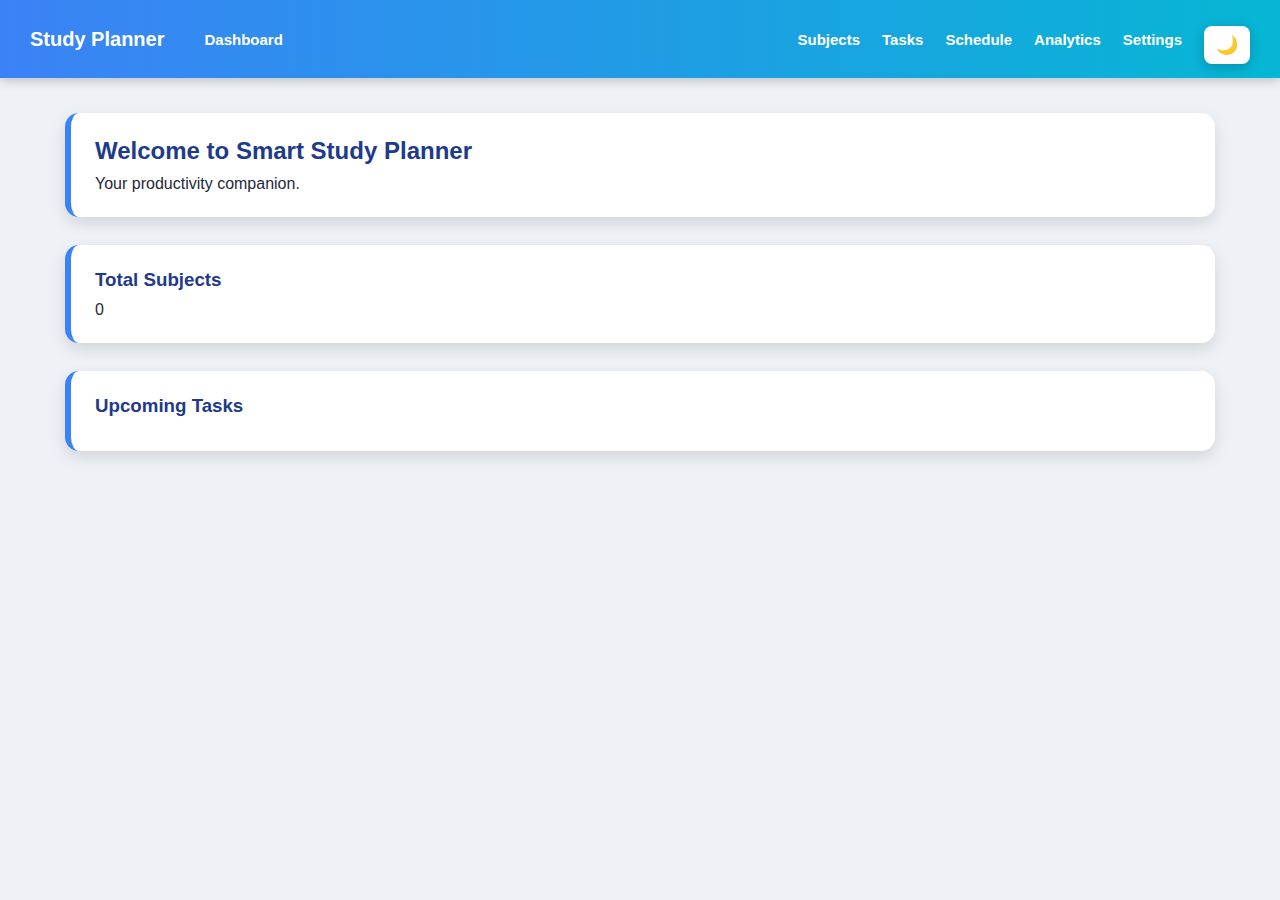
<file: index.html>
<!DOCTYPE html>
<html>
<head>
    <title>Dashboard</title>
    <link rel="stylesheet" href="style.css">
</head>
<body onload="loadTheme()">

    <nav>
    <div class="nav-left">
        <a href="index.html" class="brand">Study Planner</a>
        <a href="index.html">Dashboard</a>
    </div>

    <div class="nav-right">
        <a href="subjects.html">Subjects</a>
        <a href="tasks.html">Tasks</a>
        <a href="schedule.html">Schedule</a>
        <a href="analytics.html">Analytics</a>
        <a href="settings.html">Settings</a>

        <!-- DARK / LIGHT TOGGLE -->
        <button class="themeToggle" onclick="toggleTheme()">🌙</button>
    </div>
</nav>

<div class="container">

    <div class="card">
        <h2>Welcome to Smart Study Planner</h2>
        <p>Your productivity companion.</p>
    </div>

    <div class="card">
        <h3>Total Subjects</h3>
        <p id="subjectCount"></p>
    </div>

    <div class="card">
        <h3>Upcoming Tasks</h3>
        <ul id="upcoming"></ul>
    </div>

</div>

<script src="script.js"></script>
<script>
    let subs = loadSubjects();
    document.getElementById("subjectCount").innerText = subs.length;

    let tasks = loadTasks();
    let upcoming = document.getElementById("upcoming");
    tasks.slice(0,3).forEach(t=>{
        let li = document.createElement("li");
        li.innerText = `${t.title} - ${t.deadline}`;
        upcoming.appendChild(li);
    });
</script>
</body>
</html>
</file>
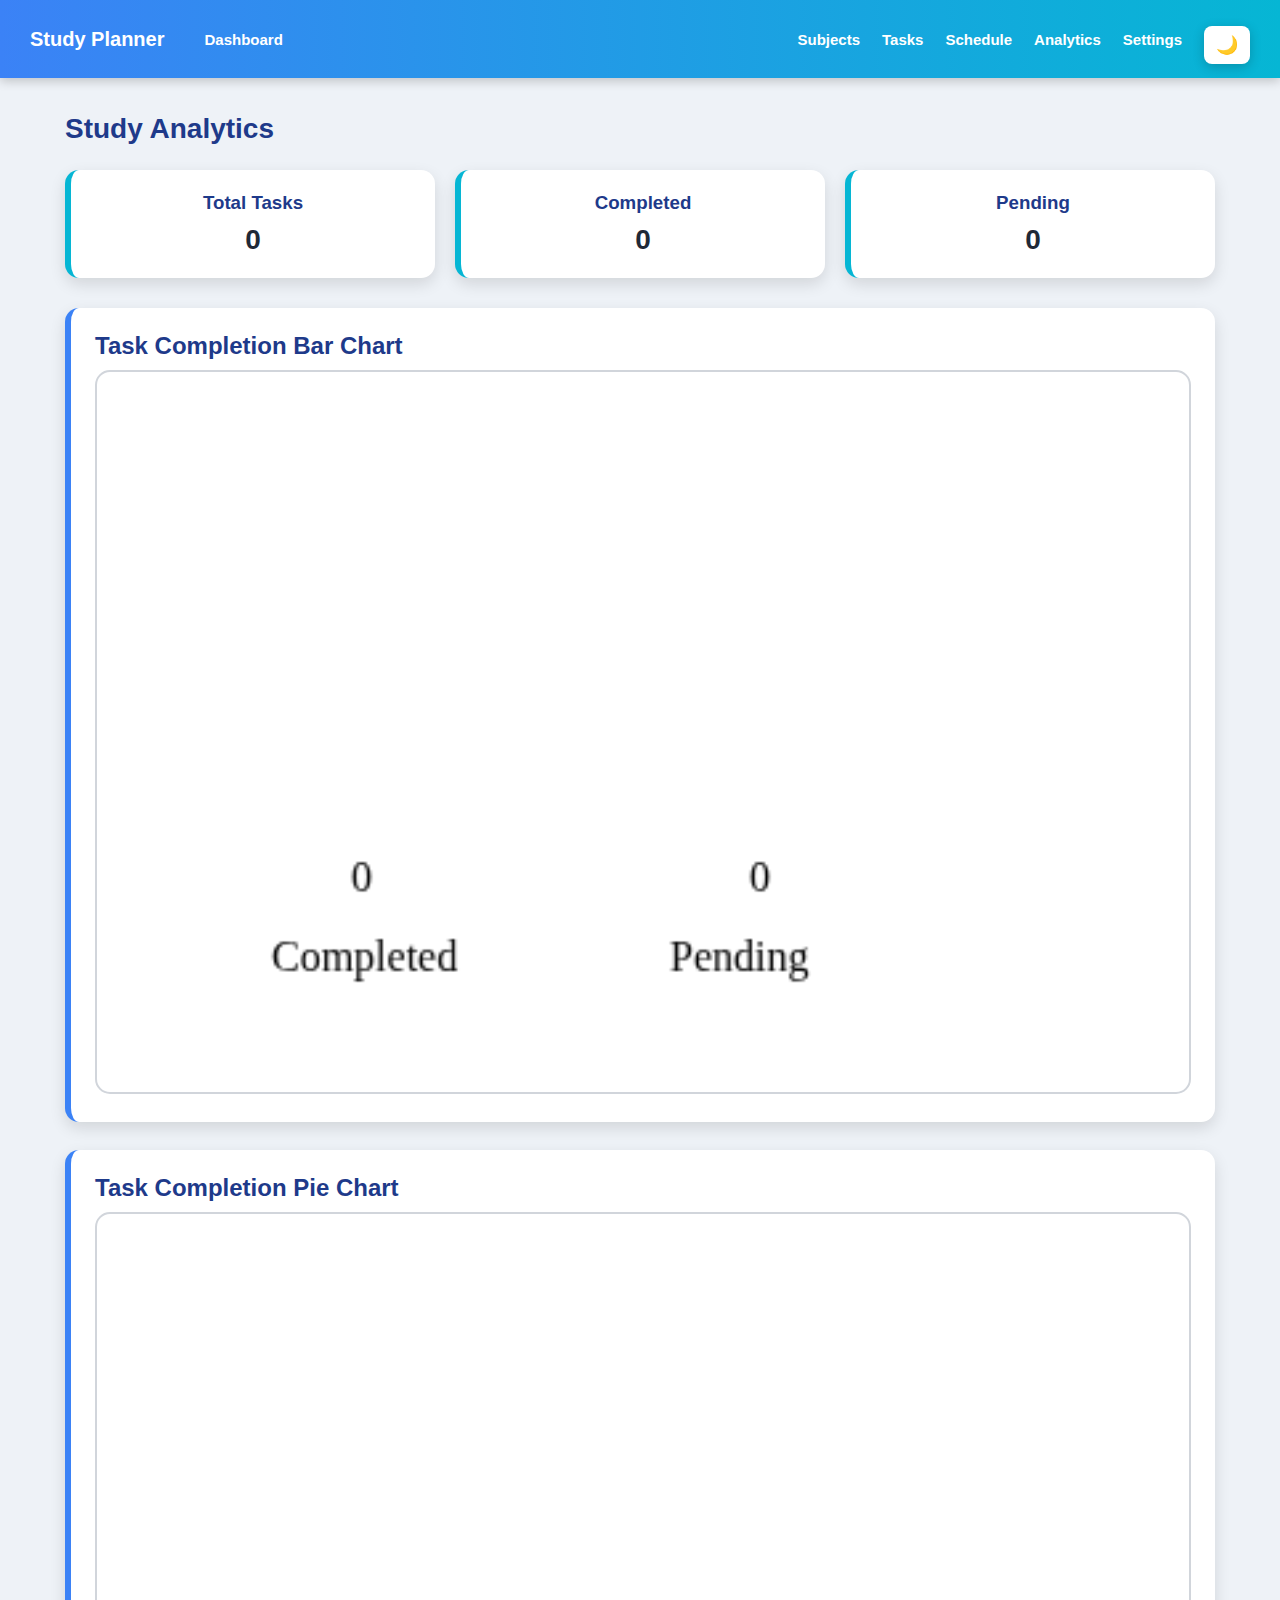
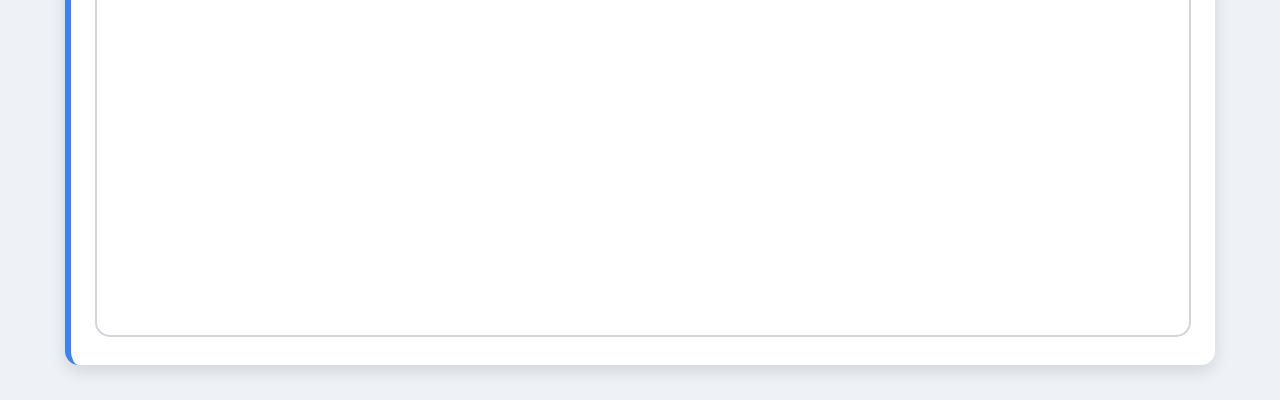
<file: analytics.html>
<!DOCTYPE html>
<html>
<head>
    <title>Analytics</title>
    <link rel="stylesheet" href="style.css">
</head>
<body onload="loadTheme(); generateAnalytics();">

<nav>
    <div class="nav-left">
        <a href="index.html" class="brand">Study Planner</a>
        <a href="index.html">Dashboard</a>
    </div>

    <div class="nav-right">
        <a href="subjects.html">Subjects</a>
        <a href="tasks.html">Tasks</a>
        <a href="schedule.html">Schedule</a>
        <a href="analytics.html">Analytics</a>
        <a href="settings.html">Settings</a>

        <!-- DARK / LIGHT TOGGLE -->
        <button class="themeToggle" onclick="toggleTheme()">🌙</button>
    </div>
</nav>


<div class="container">

    <h1 class="analytics-title">Study Analytics</h1>

    <div class="analytics-cards">

        <div class="analytics-card">
            <h3>Total Tasks</h3>
            <p id="totalTasks">0</p>
        </div>

        <div class="analytics-card">
            <h3>Completed</h3>
            <p id="completedTasks">0</p>
        </div>

        <div class="analytics-card">
            <h3>Pending</h3>
            <p id="pendingTasks">0</p>
        </div>

    </div>

    <div class="card">
        <h2>Task Completion Bar Chart</h2>
        <canvas id="barChart" width="400" height="260"></canvas>
    </div>

    <div class="card">
        <h2>Task Completion Pie Chart</h2>
        <canvas id="pieChart" width="400" height="260"></canvas>
    </div>

</div>

<script src="script.js"></script>
</body>
</html>
</file>
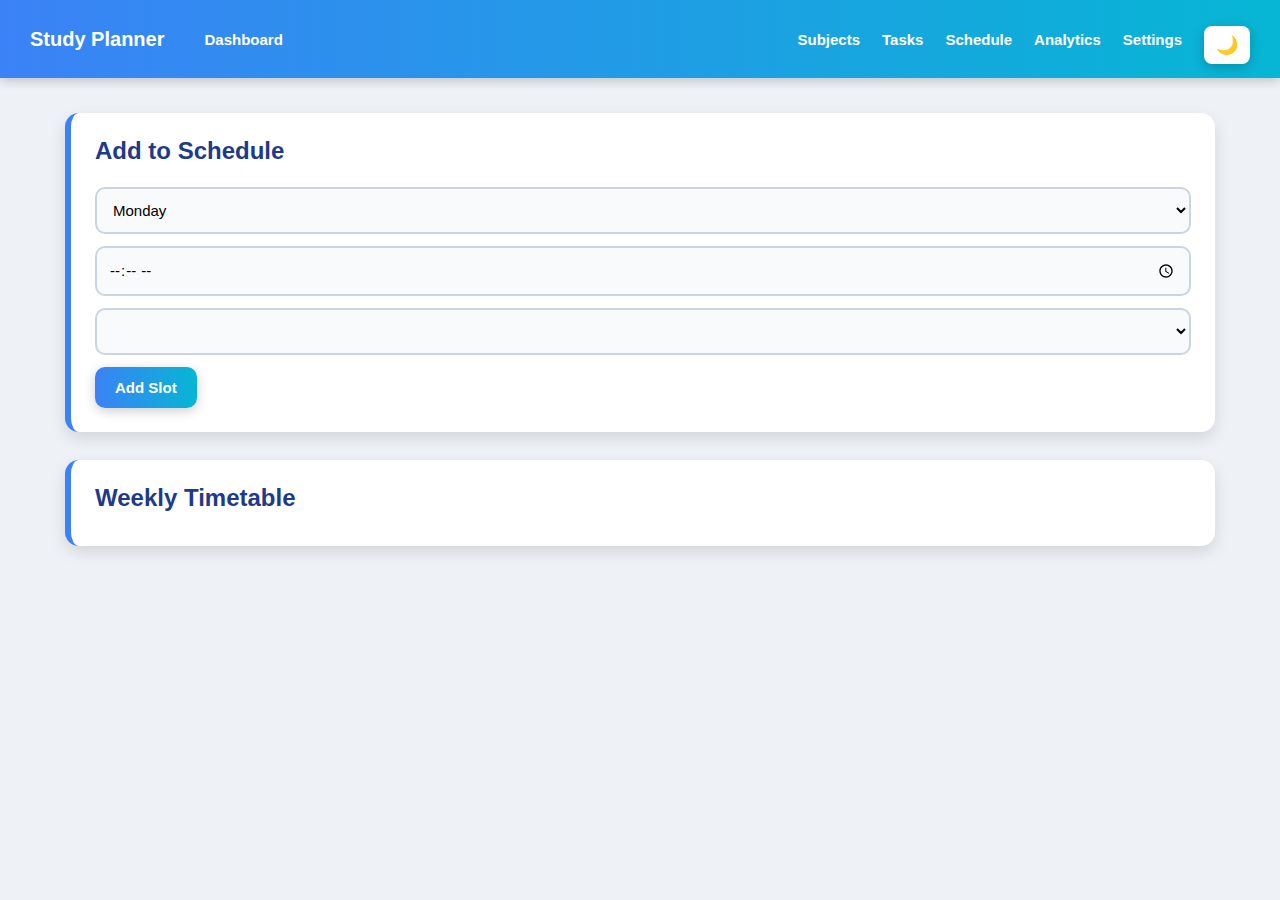
<file: schedule.html>
<!DOCTYPE html>
<html>
<head><title>Schedule</title><link rel="stylesheet" href="style.css"></head>
<body onload="loadTheme()">

<nav>
    <div class="nav-left">
        <a href="index.html" class="brand">Study Planner</a>
        <a href="index.html">Dashboard</a>
    </div>

    <div class="nav-right">
        <a href="subjects.html">Subjects</a>
        <a href="tasks.html">Tasks</a>
        <a href="schedule.html">Schedule</a>
        <a href="analytics.html">Analytics</a>
        <a href="settings.html">Settings</a>

        <!-- DARK / LIGHT TOGGLE -->
        <button class="themeToggle" onclick="toggleTheme()">🌙</button>
    </div>
</nav>


<div class="container">

    <div class="card">
        <h2>Add to Schedule</h2>

        <select id="day">
            <option>Monday</option><option>Tuesday</option><option>Wednesday</option>
            <option>Thursday</option><option>Friday</option><option>Saturday</option>
        </select>

        <input type="time" id="time">

        <select id="scheduleSubject"></select>

        <button onclick="addSchedule()">Add Slot</button>
    </div>

    <div class="card">
        <h2>Weekly Timetable</h2>
        <div id="timetable"></div>
    </div>

</div>

<script src="script.js"></script>
<script>
let subjects = loadSubjects();
let subDropdown = document.getElementById("scheduleSubject");

subjects.forEach(s=>{
    let op = document.createElement("option");
    op.textContent = s.name;
    subDropdown.appendChild(op);
});

let schedule = loadSchedule();
let table = document.getElementById("timetable");

for (let d in schedule) {
    table.innerHTML += `<h3>${d}</h3>`;
    for (let time in schedule[d]) {
        table.innerHTML += `<p>${time} - ${schedule[d][time]}</p>`;
    }
}
</script>

</body>
</html>
</file>
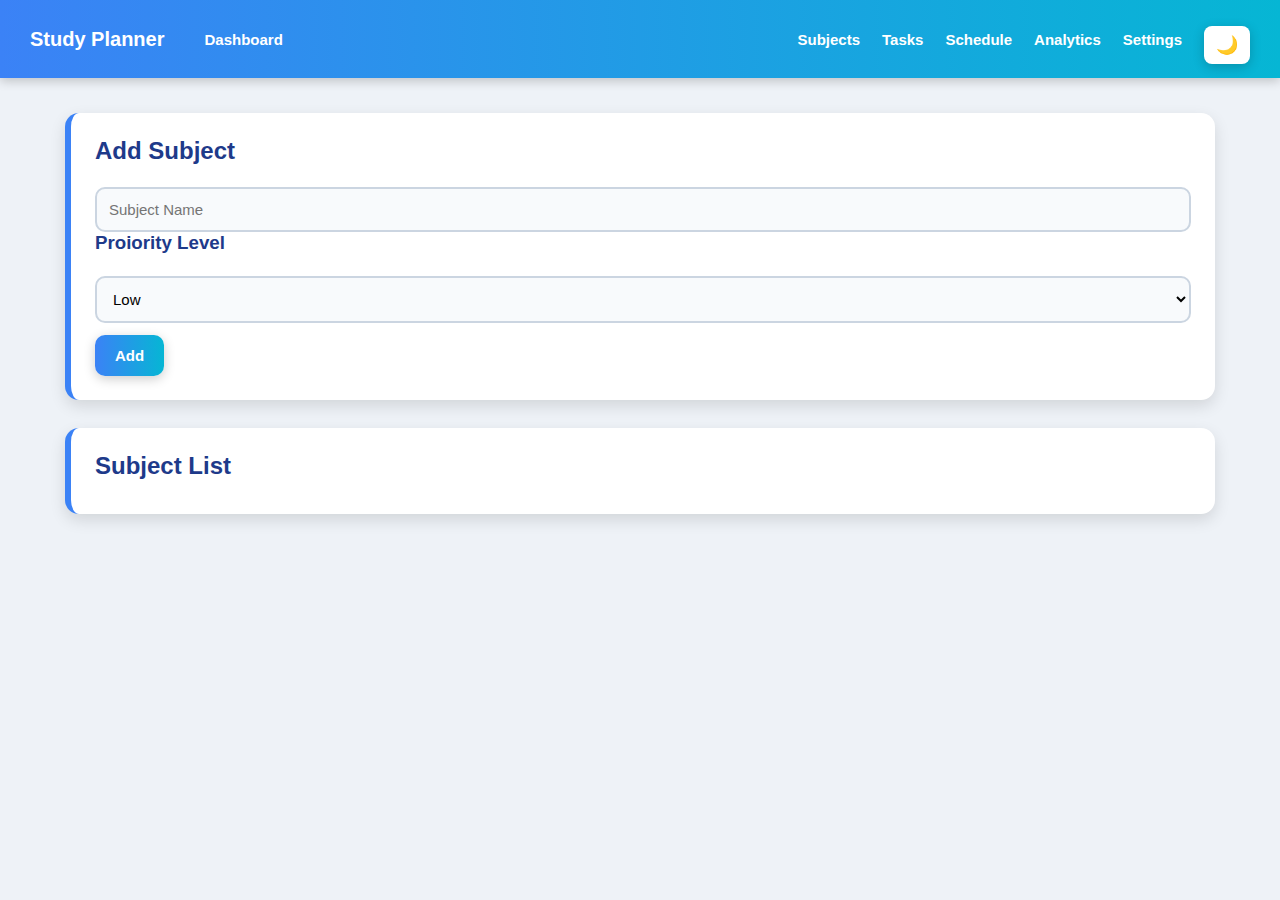
<file: subjects.html>
<!DOCTYPE html>
<html>
<head><title>Subjects</title><link rel="stylesheet" href="style.css"></head>
<body onload="loadTheme()">

<nav>
    <div class="nav-left">
        <a href="index.html" class="brand">Study Planner</a>
        <a href="index.html">Dashboard</a>
    </div>

    <div class="nav-right">
        <a href="subjects.html">Subjects</a>
        <a href="tasks.html">Tasks</a>
        <a href="schedule.html">Schedule</a>
        <a href="analytics.html">Analytics</a>
        <a href="settings.html">Settings</a>

        <button class="themeToggle" onclick="toggleTheme()">🌙</button>
    </div>
</nav>


<div class="container">

    <div class="card">
        <h2>Add Subject</h2>
        <input id="subName" placeholder="Subject Name">
        <h3>Proiority Level</h3>
        <select id="subPriority">
            <option>Low</option>
            <option>Medium</option>
            <option>High</option>
        </select>
        <button onclick="addSubject()">Add</button>
    </div>

    <div class="card">
        <h2>Subject List</h2>
        <div id="subjectList"></div>
    </div>

</div>

<script src="script.js"></script>
<script>
let subjects = loadSubjects();
let div = document.getElementById("subjectList");

subjects.forEach((s,i)=>{
    div.innerHTML += `
        <p><b>${s.name}</b> (${s.priority})
        <button onclick="deleteSubject(${i})">Delete</button></p>
    `;
});
</script>

</body>
</html>
</file>
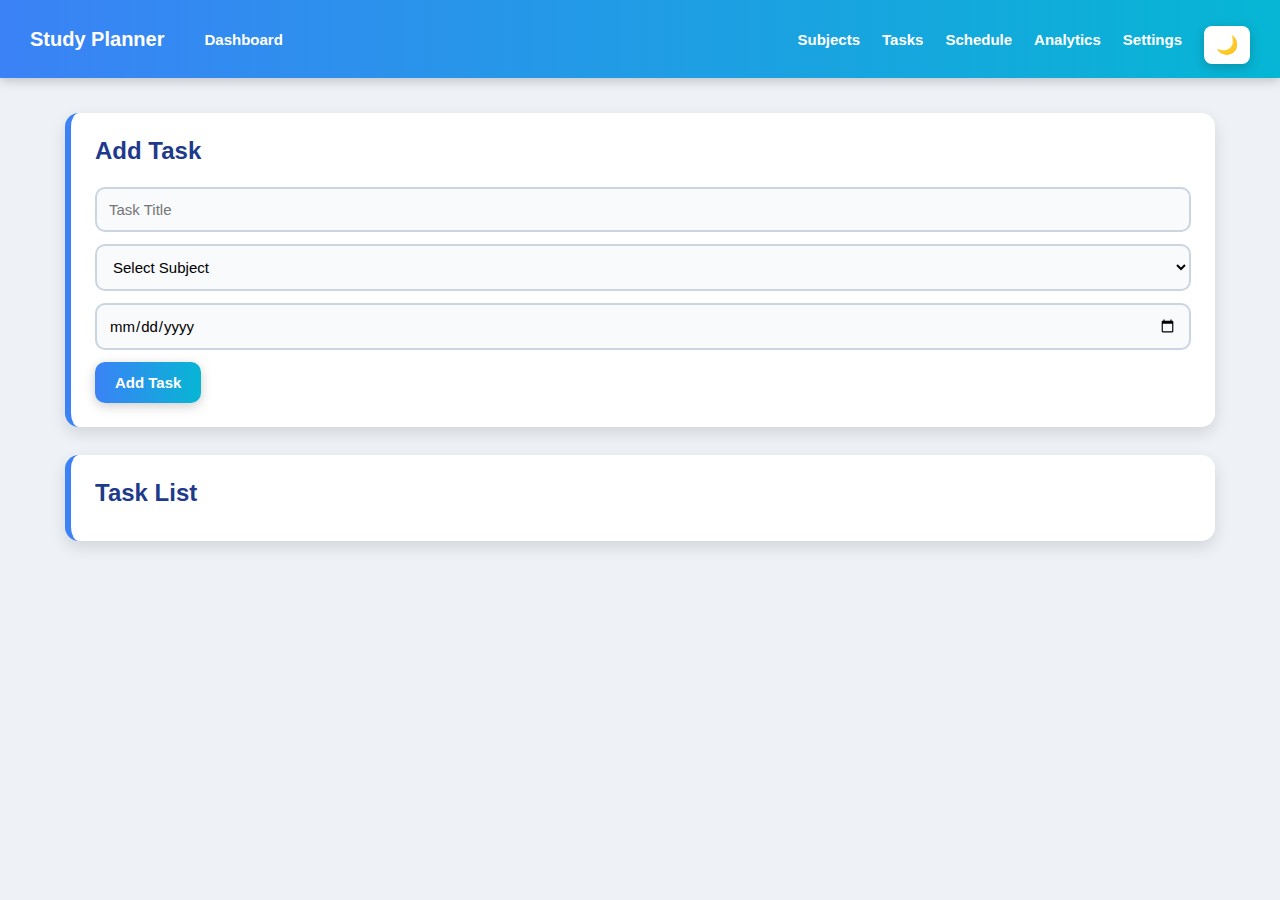
<file: tasks.html>
<!DOCTYPE html>
<html>
<head><title>Tasks</title><link rel="stylesheet" href="style.css"></head>
<body onload="loadTheme()">

<nav>
    <div class="nav-left">
        <a href="index.html" class="brand">Study Planner</a>
        <a href="index.html">Dashboard</a>
    </div>

    <div class="nav-right">
        <a href="subjects.html">Subjects</a>
        <a href="tasks.html">Tasks</a>
        <a href="schedule.html">Schedule</a>
        <a href="analytics.html">Analytics</a>
        <a href="settings.html">Settings</a>

        <button class="themeToggle" onclick="toggleTheme()">🌙</button>
    </div>
</nav>


<div class="container">

    <div class="card">
        <h2>Add Task</h2>

        <input id="taskTitle" placeholder="Task Title">

        <select id="taskSubject">
            <option>Select Subject</option>
        </select>

        <input type="date" id="taskDeadline">

        <button onclick="addTask()">Add Task</button>
    </div>

    <div class="card">
        <h2>Task List</h2>
        <div id="taskList"></div>
    </div>

</div>

<script src="script.js"></script>
<script>
let subs = loadSubjects();
let s = document.getElementById("taskSubject");

subs.forEach(x=>{
    let op = document.createElement("option");
    op.textContent = x.name;
    s.appendChild(op);
});

let tasks = loadTasks();
let div = document.getElementById("taskList");

tasks.forEach((t,i)=>{
    div.innerHTML += `
        <p>
        <b>${t.title}</b> (${t.subject}) - ${t.deadline}
        <button onclick="markTaskDone(${i})">Done</button>
        </p>
    `;
});
</script>

</body>
</html>
</file>
<file: style.css>
* {
    margin: 0;
    padding: 0;
    font-family: "Poppins", sans-serif;
    box-sizing: border-box;
}

body {
    background: #eef2f7;
    color: #333;
    transition: 0.3s ease;
}

nav {
    width: 100%;
    background: linear-gradient(90deg, #3b82f6, #06b6d4);
    padding: 14px 30px;
    display: flex;
    justify-content: space-between;
    align-items: center;
    flex-wrap: wrap;
    box-shadow: 0 3px 10px rgba(0,0,0,0.2);
}

.nav-left,
.nav-right {
    display: flex;
    align-items: center;
    gap: 22px;
}

.brand {
    font-size: 20px;
    font-weight: 700;
    margin-right: 18px;
}

nav a {
    color: #ffffff;
    text-decoration: none;
    font-weight: 600;
    font-size: 15px;
    transition: 0.25s;
}

nav a:hover {
    color: #ffe68f !important;
    transform: translateY(-2px);
}

/* THEME BUTTON */
.themeToggle {
    background: white;
    border: none;
    padding: 8px 12px;
    border-radius: 8px;
    cursor: pointer;
    font-size: 18px;
    transition: 0.25s;
}

.themeToggle:hover {
    transform: scale(1.1);
}


.container {
    width: 90%;
    max-width: 1150px;
    margin: 35px auto;
}

.card {
    background: #ffffff;
    padding: 24px;
    border-radius: 14px;
    margin-bottom: 28px;
    box-shadow: 0px 6px 16px rgba(0,0,0,0.12);
    border-left: 6px solid #3b82f6;
    transition: 0.3s ease;
}

.card:hover {
    transform: translateY(-5px);
    border-left-color: #ef4444;
}

h1, h2, h3 {
    color: #1e3a8a;
    margin-bottom: 10px;
    font-weight: 600;
}

p {
    color: #1f2937;
}

input, select {
    width: 100%;
    padding: 12px;
    margin-top: 12px;
    background: #f8fafc;
    border: 2px solid #cbd5e1;
    border-radius: 10px;
    font-size: 15px;
    transition: 0.25s;
}

input:focus, select:focus {
    border-color: #3b82f6;
    background: white;
    outline: none;
}

button {
    padding: 12px 20px;
    background: linear-gradient(90deg, #3b82f6, #06b6d4);
    border: none;
    color: white;
    border-radius: 10px;
    font-size: 15px;
    font-weight: 600;
    margin-top: 12px;
    cursor: pointer;
    transition: 0.3s ease;
    box-shadow: 0px 3px 12px rgba(0,0,0,0.2);
}

button:hover {
    background: linear-gradient(90deg, #06b6d4, #3b82f6);
    transform: scale(1.05);
}



#subjectList p,
#taskList p {
    background: #f1f5f9;
    padding: 14px;
    border-radius: 10px;
    margin-bottom: 12px;
    border-left: 6px solid #06b6d4;
    display: flex;
    justify-content: space-between;
    align-items: center;
}

#taskList p {
    border-left-color: #22c55e;
}



#timetable h3 {
    background: #3b82f6;
    color: white;
    padding: 8px 14px;
    border-radius: 8px;
    margin: 15px 0;
}

#timetable p {
    background: #dbeafe;
    padding: 11px;
    margin-bottom: 8px;
    border-radius: 6px;
}



canvas {
    width: 100%;
    background: #ffffff;
    border-radius: 15px;
    padding: 15px;
    border: 2px solid #d1d5db;
}



.analytics-title {
    font-size: 28px;
    font-weight: 700;
    margin-bottom: 25px;
    color: #1e3a8a;
}

.analytics-cards {
    display: flex;
    gap: 20px;
    margin-bottom: 30px;
}

.analytics-card {
    flex: 1;
    background: white;
    padding: 22px;
    border-radius: 14px;
    text-align: center;
    box-shadow: 0px 6px 16px rgba(0,0,0,0.12);
    border-left: 6px solid #06b6d4;
}

.analytics-card p {
    font-size: 28px;
    font-weight: 700;
}



.dark {
    background: #0b1120 !important;      
}

.dark body {
    background: #0b1120 !important;
}

.dark *,
.dark p,
.dark h1, 
.dark h2, 
.dark h3 {
    color: #ffffff !important;
}

/* NAVBAR */
.dark nav {
    background: linear-gradient(90deg, #1e3a8a, #0ea5e9) !important;
}

.dark nav a {
    color: #ffffff !important;
}

.dark .themeToggle {
    background: #1e293b !important;
    color: white !important;
}

/* CARDS */
.dark .card,
.dark .analytics-card {
    background: #1e293b !important;
    border-left-color: #38bdf8 !important;
}

/* INPUTS */
.dark input,
.dark select {
    background: #0f172a !important;
    border-color: #334155 !important;
}

.dark input::placeholder,
.dark select option {
    color: #cbd5e1 !important;
}

/* LIST ITEMS */
.dark #subjectList p,
.dark #taskList p {
    background: #1e293b !important;
}

.dark #timetable p {
    background: #334155 !important;
}

/* BUTTONS */
.dark button {
    background: linear-gradient(90deg, #6366f1, #0ea5e9) !important;
    color: white !important;
}



@media (max-width: 900px) {
    .nav-right a {
        font-size: 14px;
    }
}

@media (max-width: 768px) {
    nav {
        padding: 12px 20px;
    }

    .nav-left,
    .nav-right {
        width: 100%;
        justify-content: center;
        flex-wrap: wrap;
        gap: 14px;
    }

    .brand {
        width: 100%;
        text-align: center;
        font-size: 22px;
    }

    .container {
        width: 94%;
    }

    .analytics-cards {
        flex-direction: column;
    }
}

@media (max-width: 480px) {
    nav {
        padding: 10px 12px;
    }

    nav a {
        font-size: 13px;
    }

    .themeToggle {
        padding: 6px 10px;
        font-size: 16px;
    }

    .container {
        width: 96%;
    }

    .card {
        padding: 18px;
    }

    button {
        width: 100%;
    }
}
</file>
